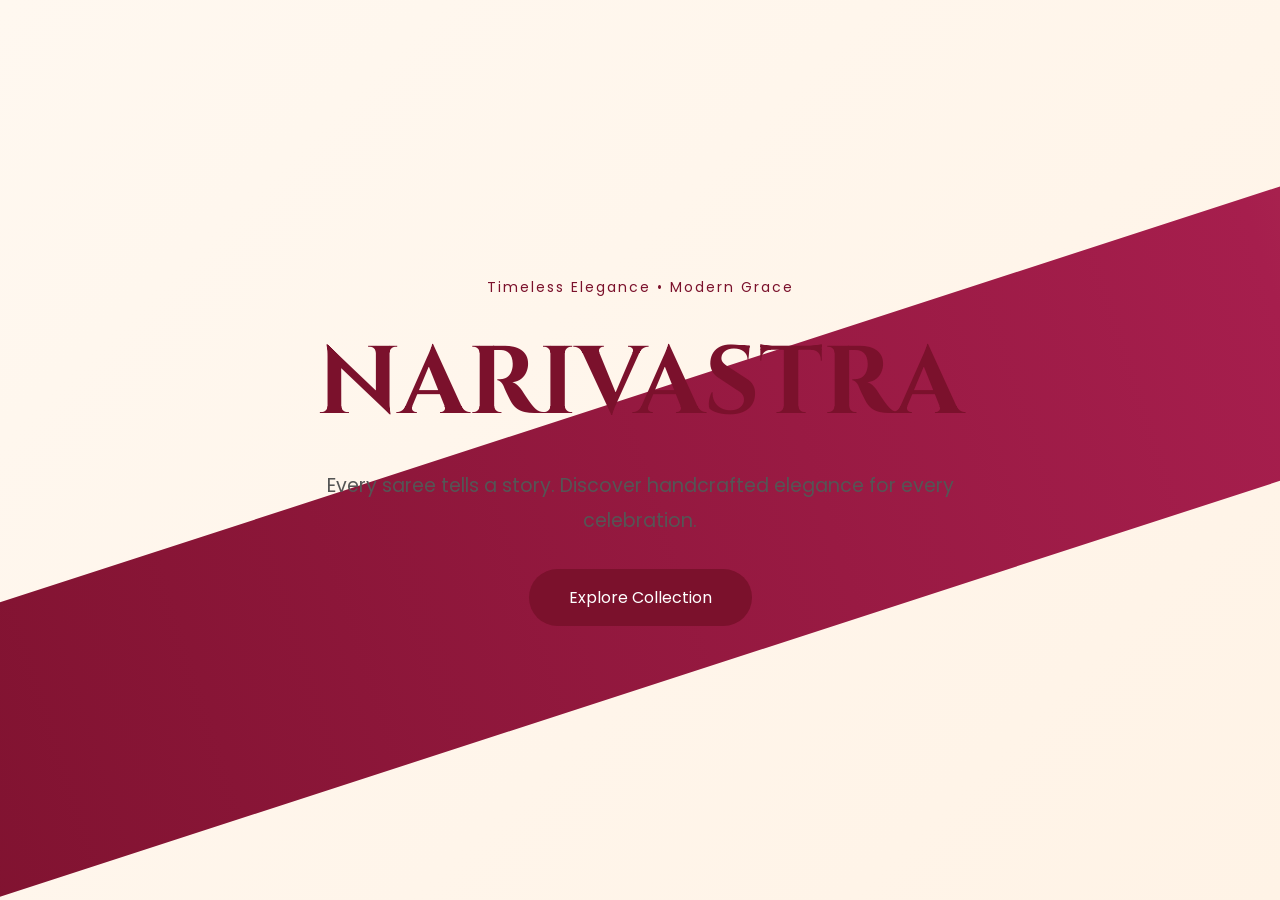
<file: index.html>
<!DOCTYPE html>
<html lang="en">
<head>
    <meta charset="UTF-8">
    <meta name="viewport" content="width=device-width, initial-scale=1.0">
    <title>Narivastra</title>

    <link rel="stylesheet" href="css/style.css">

    <link href="https://fonts.googleapis.com/css2?family=Cinzel:wght@500;600;700&family=Poppins:wght@300;400;500;600&display=swap" rel="stylesheet">
</head>
<body>

    <!-- HERO -->

    <section class="hero">

        <!-- Silk Flow -->

      <div class="silk-flow">
    <div class="zari-border top"></div>
    <div class="zari-border bottom"></div>
    <div class="pleats"></div>
    </div>

        <!-- Content -->

        <div class="hero-content">

            <span class="tagline">
                Timeless Elegance • Modern Grace
            </span>

            <h1>
                NARIVASTRA
            </h1>

            <p>
                Every saree tells a story.
                Discover handcrafted elegance
                for every celebration.
            </p>

            <a href="collections.html" class="explore-btn">
                Explore Collection
            </a>

        </div>

    </section>

   

</body>
</html>
</file>
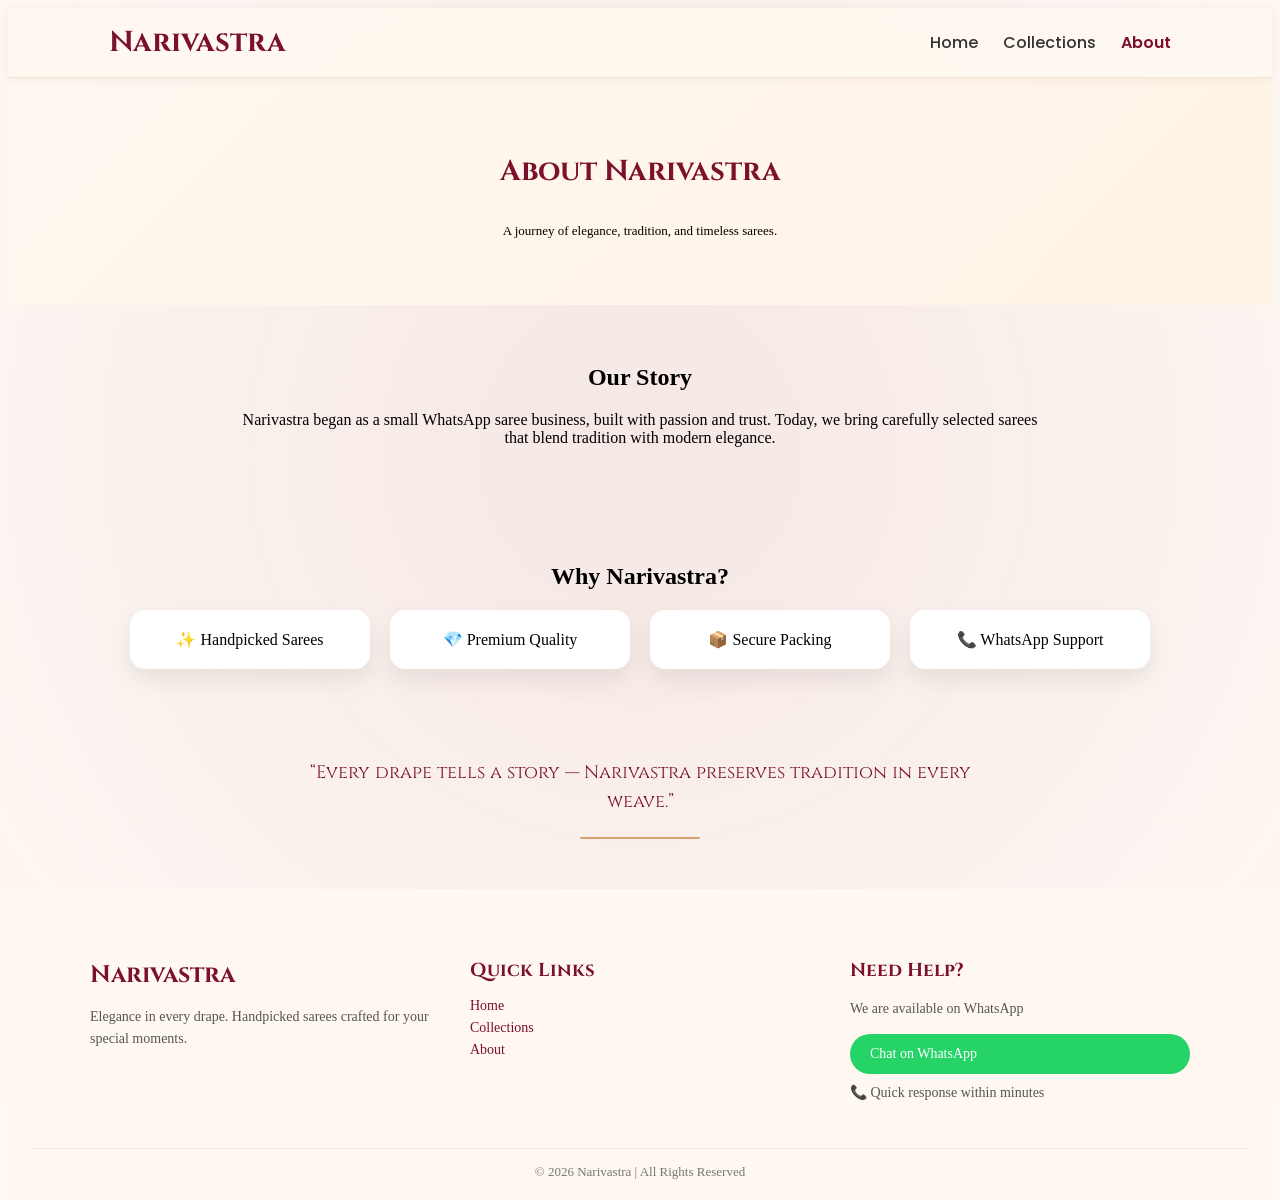
<file: about.html>
<!DOCTYPE html>
<html lang="en">
<head>
<meta charset="UTF-8">
<title>About | Narivastra</title>

<link rel="stylesheet" href="css/about.css">
<link href="https://fonts.googleapis.com/css2?family=Cinzel:wght@500;700&family=Poppins:wght@300;400;500&display=swap" rel="stylesheet">
</head>

<body>

<div class="page-wrapper">

    <!-- nav bar-->
    <nav class="navbar">
        <a href="index.html" class="logo">Narivastra</a>

        <div class="nav-links">
            <a href="index.html">Home</a>
            <a href="collections.html">Collections</a>
            <a href="about.html" class="active">About</a>
        </div>
    </nav>

    <!-- HERO -->
    <section class="about-hero">
        <h1 class="fade-in">About Narivastra</h1>

        <p class="fade-in delay">
            A journey of elegance, tradition, and timeless sarees.
        </p>
    </section>

    <!-- STORY -->
    <section class="about-story scroll-anim">
        <h2>Our Story</h2>

        <p>
            Narivastra began as a small WhatsApp saree business,
            built with passion and trust. Today, we bring carefully
            selected sarees that blend tradition with modern elegance.
        </p>
    </section>

    <!-- WHY US -->
    <section class="why-section">
        <h2 class="scroll-anim">Why Narivastra?</h2>

        <div class="why-grid">
            <div class="card scroll-anim">✨ Handpicked Sarees</div>
            <div class="card scroll-anim">💎 Premium Quality</div>
            <div class="card scroll-anim">📦 Secure Packing</div>
            <div class="card scroll-anim">📞 WhatsApp Support</div>
        </div>
    </section>

    <section class="brand-signature scroll-anim">
        <p class="signature-text">
            “Every drape tells a story — Narivastra preserves tradition in every weave.”
        </p>

        <div class="signature-line"></div>
    </section>

    <footer class="site-footer">

        <div class="footer-container">

            <div class="footer-box">
                <h2>Narivastra</h2>

                <p>
                    Elegance in every drape.
                    Handpicked sarees crafted for your special moments.
                </p>
            </div>

            <div class="footer-box">
                <h3>Quick Links</h3>

                <a href="index.html">Home</a>
                <a href="collections.html">Collections</a>
                <a href="about.html">About</a>
            </div>

            <div class="footer-box">
                <h3>Need Help?</h3>

                <p>We are available on WhatsApp</p>

                <a href="https://wa.me/919876543210"
                   class="footer-btn"
                   target="_blank">
                    Chat on WhatsApp
                </a>

                <p class="small">
                    📞 Quick response within minutes
                </p>
            </div>

        </div>

        <div class="footer-bottom">
            © 2026 Narivastra | All Rights Reserved
        </div>

    </footer>

</div>

<script src="js/about.js"></script>

</body>
</html>
</file>
<file: css/style.css>
*{
    margin:0;
    padding:0;
    box-sizing:border-box;
}

body{
    font-family:'Poppins',sans-serif;
    overflow-x:hidden;
}
/* nav bar */
.navbar{
    position:sticky;
    top:0;
    display:flex;
    justify-content:space-between;
    align-items:center;

    padding:15px 8%;

    background:rgba(255,248,240,0.95);

    backdrop-filter:blur(10px);

    z-index:1000;

    box-shadow:0 2px 10px rgba(0,0,0,0.05);
       border-bottom:1px solid rgba(212,163,115,0.25);
}

.logo{
    text-decoration:none;
    font-family:'Cinzel',serif;
    font-size:1.8rem;
    color:#7B112C;
    font-weight:700;
}

.nav-links{
    display:flex;
    gap:25px;
}

.nav-links a{
    text-decoration:none;
    color:#333;
    font-weight:500;
    transition:.3s;
}

.nav-links a:hover{
    color:#7B112C;
}
.nav-links a.active{
    color:#7B112C;
    font-weight:600;
}

/* HERO */

.hero{
    position:relative;

    height:100vh;

    background:
    linear-gradient(
        135deg,
        #fff8f0,
        #fff3e6
    );

    display:flex;
    justify-content:center;
    align-items:center;

    text-align:center;

    overflow:hidden;
}

/* CONTENT */

.hero-content{
    position:relative;
    z-index:10;

    max-width:700px;
}

.tagline{
    color:#7B112C;
    letter-spacing:2px;
    font-size:14px;
}

.hero h1{
    font-family:'Cinzel',serif;

    font-size:6rem;

    color:#7B112C;

    margin:20px 0;
}

.hero p{
    font-size:1.2rem;
    color:#555;

    line-height:1.8;
}

.explore-btn{
    display:inline-block;

    margin-top:30px;

    padding:16px 40px;

    background:#7B112C;

    color:white;

    text-decoration:none;

    border-radius:50px;

    transition:0.3s;
}

.explore-btn:hover{
    transform:translateY(-4px);
}

/* FLOWING SAREE */

.silk-flow{
    position:absolute;

    width:170%;
    height:280px;

    top:40%;
    left:-25%;

    transform:rotate(-18deg);

    background:
    linear-gradient(
        90deg,
        #7B112C,
        #A61E4D,
        #D4A373,
        #A61E4D,
        #7B112C
    );

    background-size:300% 300%;

    border-radius:180px;

    overflow:hidden;

    animation:
    waveMove 8s ease-in-out infinite,
    colorShift 12s linear infinite;
}

/*  */



/* ANIMATION */

@keyframes waveMove{

    0%{
        transform:
        rotate(-18deg)
        translateY(0px);
    }

    50%{
        transform:
        rotate(-18deg)
        translateY(-25px);
    }

    100%{
        transform:
        rotate(-18deg)
        translateY(0px);
    }
}

/*  */

/* MOBILE */

@media(max-width:768px){

    .hero h1{
        font-size:3rem;
    }

    .hero p{
        padding:0 20px;
        font-size:1rem;
    }

    .silk-flow{
        height:180px;
    }
}

@keyframes shimmer{

    0%{
        left:-200px;
    }

    100%{
        left:120%;
    }
}

/* =========================
   COLLECTION HERO
========================= */

.collection-hero{
    position:relative;
    height:35vh;

    background:
    linear-gradient(
        135deg,
        #fff8f0,
        #fff3e6
    );

    display:flex;
    justify-content:center;
    align-items:center;

    overflow:hidden;
}

/* Ribbon */

.ribbon{
    position:absolute;

    width:55%;
    height:120px;

    top:50%;

    transform:translateY(-50%);

    background:
    linear-gradient(
        90deg,
        #7B112C,
        #D4A373
    );

    z-index:1;
}

.ribbon.left{
    left:-5%;

    animation:
    ribbonLeft 1.8s ease forwards;
}

.ribbon.right{
    right:-5%;

    animation:
    ribbonRight 1.8s ease forwards;
}

/* Title */

.collection-title{
    position:relative;
    z-index:10;

    text-align:center;
}

.collection-title h1{
    font-family:'Cinzel',serif;

    font-size:4rem;

    color:#7B112C;

    margin-bottom:10px;
}

.collection-title p{
    color:#555;
}

/* Ribbon Animation */

@keyframes ribbonLeft{

    from{
        transform:
        translateY(-50%)
        translateX(0);
    }

    to{
        transform:
        translateY(-50%)
        translateX(-120%);
    }
}

@keyframes ribbonRight{

    from{
        transform:
        translateY(-50%)
        translateX(0);
    }

    to{
        transform:
        translateY(-50%)
        translateX(120%);
    }
}

/* =========================
   FILTERS
========================= */

.filters{
    text-align:center;
    padding:15px 20px 40px;
}
.filter-btn{
    border:none;

    background:#f1f1f1;

    padding:12px 25px;

    margin:10px;

    border-radius:30px;

    cursor:pointer;

    transition:.3s;
}

.filter-btn:hover,
.filter-btn.active{
    background:#7B112C;
    color:white;
}
/* =========================
   PRODUCTS
========================= */

.products{
    width:90%;
    max-width:1400px;

    margin:auto;

    display:grid;

    grid-template-columns:
    repeat(auto-fit,minmax(320px,1fr));

    gap:50px;

    padding-bottom:100px;
}
.product-card{
    max-width:350px;
    width:100%;
    margin:auto;
}
.product-card{
    position:relative;

    background:none;

    box-shadow:none;

    border-radius:0;

    overflow:hidden;

    cursor:pointer;

    transition:.5s;
}

/* .product-card:hover{
    transform:
    translateY(-10px);
} */

.product-card img{
    width:100%;

    height:380px;

    object-fit:cover;
      object-position:top;
    border-radius:28px;

    transition:.6s;
}

/* .product-card:hover img{
    transform:scale(1.04);
} */

.product-card h3{
    margin-top:18px;

    color:#222;

    font-size:18px;

    font-weight:600;

    letter-spacing:1px;

    text-transform:uppercase;

    padding:0;
}

.product-card p{
    margin-top:8px;

    color:#B8860B;

    font-size:17px;

    font-weight:600;

    padding:0;
}
/* Heart */
.product-card:hover{
    transform:
        translateY(-8px)
        rotate(-1deg);
}
.heart{
    position:absolute;

    top:18px;
    right:18px;

    width:42px;
    height:42px;

    border-radius:50%;

    background:
    rgba(255,255,255,.85);

    backdrop-filter:blur(10px);

    display:flex;

    justify-content:center;

    align-items:center;

    font-size:22px;

    z-index:10;

    cursor:pointer;
}
.heart:hover{
    transform:scale(1.2);
}
/* Tag */

.tag{
    position:absolute;

    top:18px;
    left:18px;

    background:white;

    padding:8px 14px;

    border-radius:999px;

    font-size:12px;

    font-weight:600;

    z-index:10;
}

/* Explore */

.explore-link{
    display:inline-block;

    margin-top:15px;

    text-decoration:none;

    color:#7B112C;

    font-weight:600;

    position:relative;
}

.explore-link::after{
    content:"";

    position:absolute;

    left:0;
    bottom:-4px;

    width:0;

    height:2px;

    background:#7B112C;

    transition:.4s;
}

.explore-link:hover::after{
    width:100%;
}
.product-info{
    padding-top:15px;
}

.price{
    color:#B8860B;
    font-weight:600;
}

.explore-link{
    display:inline-block;
    margin-top:10px;
    text-decoration:none;
    color:#7B112C;
    font-weight:600;
}
/* =========================
   WHATSAPP
========================= */

.whatsapp-section{
    text-align:center;

    padding:100px 20px;

    background:#fff8f0;
}

.whatsapp-section h2{
    color:#7B112C;

    margin-bottom:15px;
}

.whatsapp-btn{
    display:inline-block;

    margin-top:25px;

    padding:15px 35px;

    background:#25D366;

    color:white;

    text-decoration:none;

    border-radius:50px;
}

.details-btn{
    width:calc(100% - 40px);

    margin:0 20px 20px;

    padding:12px;

    border:none;

    border-radius:30px;

    background:#7B112C;

    color:white;

    font-size:15px;

    cursor:pointer;

    transition:.3s;
}

.details-btn:hover{
    background:#5d0d22;
}

.modal{
    display:none;
    position:fixed;
    top:0;
    left:0;
    width:100%;
    height:100%;
    background:rgba(0,0,0,.7);
    z-index:9999;

    overflow-y:auto; /* enables scrolling */
    padding:20px 0;
}

.modal-content{
    background:white;
    width:90%;
    max-width:450px;

    margin:20px auto;
    padding:25px;

    border-radius:24px;
}

.modal-content img{
    width:70%;
    max-height:320px;
    object-fit:contain;
    border-radius:12px;
    margin:0 auto 20px;
    display:block;
}

.close{
    float:right;
    font-size:30px;
    cursor:pointer;
}

#modalPrice{
    color:#B8860B;
    font-weight:600;
    margin:10px 0;
}
#modalDescription{
    text-align:left;
    line-height:1.8;
    margin-top:15px;
    color:#444;
}

.search-container{
    text-align:center;
    padding:30px 20px 15px;
}

#searchInput{
    width:90%;
    max-width:450px;

    padding:14px 20px;

    border:1px solid #ddd;
    border-radius:30px;

    font-size:16px;
    outline:none;
}

#searchInput:focus{
    border-color:#7B112C;
}
.search-container input{
    background:rgba(255,255,255,0.7);
    backdrop-filter:blur(10px);
    border:1px solid rgba(255,255,255,0.4);
    box-shadow:0 8px 20px rgba(0,0,0,0.08);
}
.no-results{
    display:none;
    text-align:center;
    font-size:18px;
    color:#7B112C;
    margin:30px 0;
}
.search-container{
    position:relative;
    width:90%;
    max-width:450px;
   margin:5px auto 10px;
}

#searchInput{
    width:100%;
    padding:14px 45px 14px 20px;

    border-radius:30px;
    border:1px solid #ddd;

    font-size:16px;
    outline:none;

    background:rgba(255,255,255,0.7);
    backdrop-filter:blur(10px);

    box-shadow:0 8px 20px rgba(0,0,0,0.08);
}

#searchInput:focus{
    border-color:#7B112C;
}

#clearSearch{
    position:absolute;
    right:40px;
    top:60%;

    transform:translateY(-50%);

    cursor:pointer;

    color:#999;
    font-size:18px;

    display:block;

    z-index:10;
}

#clearSearch:hover{
    color:#7B112C;
}
 

.product-card{
    animation:fadeUp .8s ease;
}

@keyframes fadeUp{
    from{
        opacity:0;
        transform:translateY(30px);
    }
    to{
        opacity:1;
        transform:translateY(0);
    }
}

/* footer */

.site-footer{
    background:#fff8f0;
    margin-top:60px;
    padding:50px 20px 20px;
    color:#333;
}

.footer-container{
    display:flex;
    justify-content:space-between;
    flex-wrap:wrap;
    gap:40px;

    max-width:1100px;
    margin:auto;
}

.footer-box{
    flex:1;
    min-width:220px;
}

.footer-box h2,
.footer-box h3{
    color:#7B112C;
    margin-bottom:15px;
    font-family:'Cinzel',serif;
}

.footer-box p{
    font-size:14px;
    line-height:1.6;
    color:#555;
}

.footer-box a{
    display:block;
    text-decoration:none;
    color:#7B112C;
    margin:6px 0;
    font-size:14px;
}

.footer-box a:hover{
    text-decoration:underline;
}

.footer-btn{
    display:inline-block;
    margin-top:10px;
    padding:12px 20px;
    background:#25D366;
    color:white !important;
    border-radius:30px;
    text-decoration:none;
    font-weight:500;
}

.footer-btn:hover{
    background:#1da851;
}

.small{
    font-size:12px;
    color:#888;
    margin-top:8px;
}

.footer-bottom{
    text-align:center;
    margin-top:30px;
    padding-top:15px;
    border-top:1px solid #eee;
    font-size:13px;
    color:#777;
}
body{
    background-color:#fffdfa;
    background-image:
    radial-gradient(#f0d9c6 0.5px, transparent 0.5px);
    background-size:20px 20px;
}
@media(max-width:768px){

    .collection-title h1{
        font-size:2rem;
    }

    .nav-links{
      
         gap:18px;
        flex-wrap:wrap;
        justify-content:center;
    }

    .nav-links a{
        font-size:14px;
    }

    .modal-content{
        width:95%;
        padding:20px;
    }

    .modal-content img{
        width:90%;
    }

    .footer-container{
        flex-direction:column;
        text-align:center;
    }
 .navbar{
        flex-direction:column;
        gap:12px;
        padding:15px;
    }

    .logo{
        margin-bottom:5px;
    }
}
</file>
<file: css/about.css>
html{
    height:100%;
}

body{
    min-height:100vh;
    display:flex;
    flex-direction:column;

    background:#fffaf5;
    overflow-x:hidden;
}

.page-wrapper{
    min-height:100vh;
    display:flex;
    flex-direction:column;
}
body{
    background:#fffaf5;
    overflow-x:hidden;
}
 /* nav bar */
 .nav-links a{
    font-family:'Poppins', sans-serif !important;
}
.navbar{
    position:sticky;
    top:0;
    display:flex;
    justify-content:space-between;
    align-items:center;

    padding:15px 8%;

    background:rgba(255,248,240,0.95);

    backdrop-filter:blur(10px);

    z-index:1000;

    box-shadow:0 2px 10px rgba(0,0,0,0.05);
       border-bottom:1px solid rgba(212,163,115,0.25);
}

.logo{
    text-decoration:none;
    font-family:'Cinzel',serif;
    font-size:1.8rem;
    color:#7B112C;
    font-weight:700;
}

.nav-links{
    display:flex;
    gap:25px;
}

.nav-links a{
    text-decoration:none;
    color:#333;
    font-weight:500;
    transition:.3s;
}

.nav-links a:hover{
    color:#7B112C;
}
.nav-links a.active{
    color:#7B112C;
    font-weight:600;
}
/* soft moving glow */
body::before{
    content:"";
    position:fixed;
    top:-50%;
    left:-50%;
    width:200%;
    height:200%;

    background: radial-gradient(
        circle,
        rgba(123,17,44,0.08),
        transparent 60%
    );

    animation: floatGlow 12s infinite alternate;
    z-index:-1;
}

@keyframes floatGlow{
    0%{
        transform:translate(0,0);
    }
    100%{
        transform:translate(80px,60px);
    }
}
.about-hero{
    height:auto;
    padding:50px 20px;
    display:flex;
    flex-direction:column;
    justify-content:center;
    align-items:center;
    text-align:center;
    background:linear-gradient(135deg,#fff8f0,#fff3e6);
}
.about-hero h1{
    font-family:'Cinzel',serif;
    font-size:1.8rem;
    color:#7B112C;
}

.about-hero p{
    font-size:13px;
    margin-top:6px;
    max-width:500px;
    line-height:1.6;
}

/* STORY */
.about-story{
    padding:40px 20px;
    text-align:center;
    max-width:800px;
    margin:auto;
}

/* WHY */
.why-section{
    padding:40px 20px;
    text-align:center;
}

.why-grid{
    display:flex;
    gap:20px;
    justify-content:center;
    flex-wrap:wrap;
}

.card{
    padding:20px;
    background:#fff;
    border-radius:15px;
    box-shadow:0 10px 25px rgba(0,0,0,0.08);
    width:200px;
}

/* CTA */
.about-cta{
    text-align:center;
    padding:60px 20px;
}

.cta-btn{
    background:#25D366;
    color:white;
    padding:15px 30px;
    border-radius:30px;
    text-decoration:none;
}

/* ANIMATIONS */
.fade-in{
    opacity:0;
    transform:translateY(20px);
    animation:fadeUp 1s forwards;
}

.delay{
    animation-delay:0.5s;
}

@keyframes fadeUp{
    to{
        opacity:1;
        transform:translateY(0);
    }
}

/* SCROLL ANIMATION */
.scroll-anim{
    opacity:0;
    transform:translateY(30px);
    transition:0.8s ease;
}

.scroll-anim.show{
    opacity:1;
    transform:translateY(0);
}

.site-footer{
    background:#fff8f0;
    padding:50px 20px 20px;
    color:#333;

    margin-top:auto;
}
.footer-container{
    display:flex;
    justify-content:space-between;
    flex-wrap:wrap;
    gap:40px;

    max-width:1100px;
    margin:auto;
}

.footer-box{
    flex:1;
    min-width:220px;
}

.footer-box h2,
.footer-box h3{
    color:#7B112C;
    margin-bottom:15px;
    font-family:'Cinzel',serif;
}

.footer-box p{
    font-size:14px;
    line-height:1.6;
    color:#555;
}

.footer-box a{
    display:block;
    text-decoration:none;
    color:#7B112C;
    margin:6px 0;
    font-size:14px;
}

.footer-box a:hover{
    text-decoration:underline;
}

.footer-btn{
    display:inline-block;
    margin-top:10px;
    padding:12px 20px;
    background:#25D366;
    color:white !important;
    border-radius:30px;
    text-decoration:none;
    font-weight:500;
}

.footer-btn:hover{
    background:#1da851;
}

.small{
    font-size:12px;
    color:#888;
    margin-top:8px;
}

.footer-bottom{
    text-align:center;
    margin-top:30px;
    padding-top:15px;
    border-top:1px solid #eee;
    font-size:13px;
    color:#777;
}

.brand-signature{
    text-align:center;
    padding:50px 20px;
}

.signature-text{
    font-family:'Cinzel',serif;
    font-size:18px;
    color:#7B112C;
    max-width:700px;
    margin:auto;
    line-height:1.6;
}

.signature-line{
    width:120px;
    height:2px;
    background:#D4A373;
    margin:20px auto 0;
    border-radius:10px;
}
@media(max-width:768px){

    .navbar{
        flex-direction:column;
        gap:12px;
        padding:15px;
    }

    .logo{
        font-size:1.6rem;
        margin-bottom:5px;
    }

    .nav-links{
        display:flex;
        justify-content:center;
        gap:15px;
        width:100%;
    }

    .nav-links a{
        font-size:14px;
    }

    .about-hero{
        height:auto;
        padding:50px 20px;
    }

    .about-hero h1{
        font-size:1.8rem;
    }

    .about-hero p{
        font-size:13px;
    }

    .card{
        width:100%;
        max-width:280px;
    }

    .footer-container{
        flex-direction:column;
        align-items:center;
        text-align:center;
        gap:25px;
    }


    .footer-box{
        width:100%;
        max-width:320px;
    }

    .site-footer{
        width:100%;
        padding:35px 20px 20px;
        margin-top:auto;
    }

}
</file>
